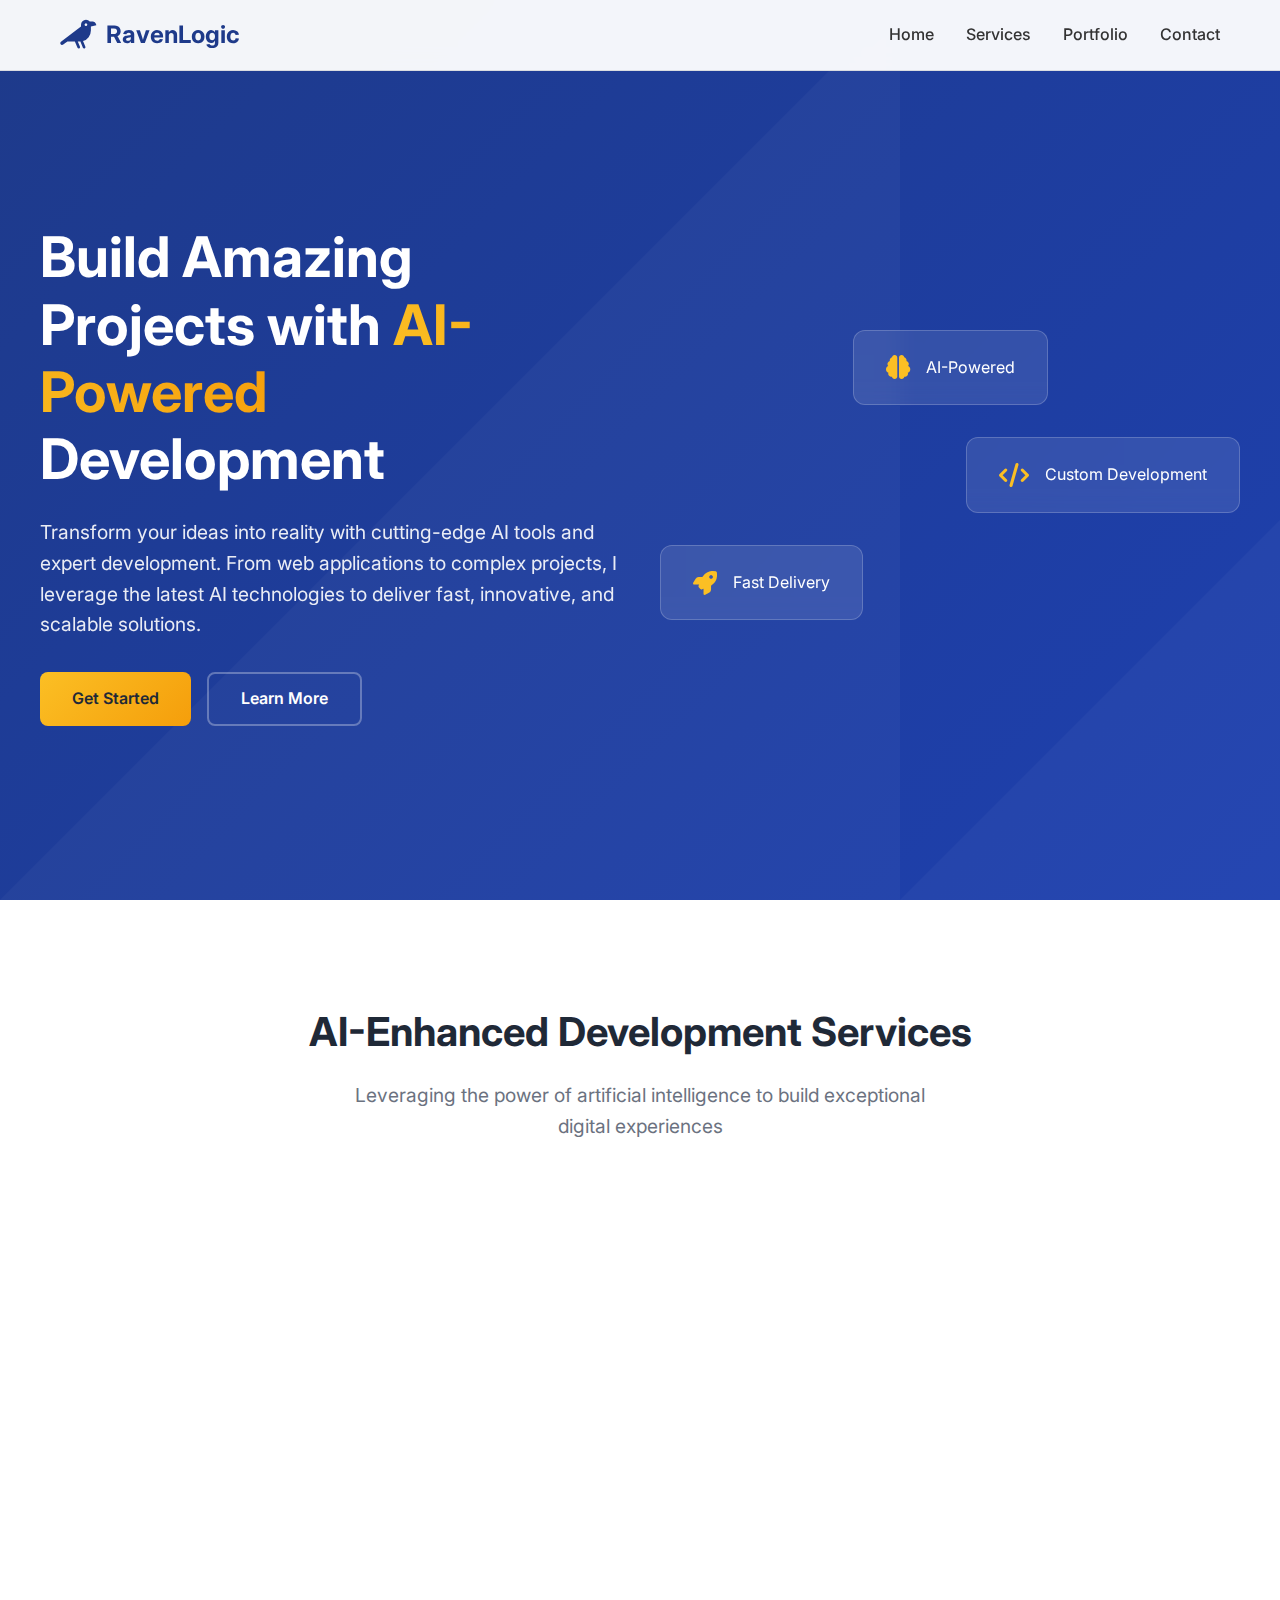
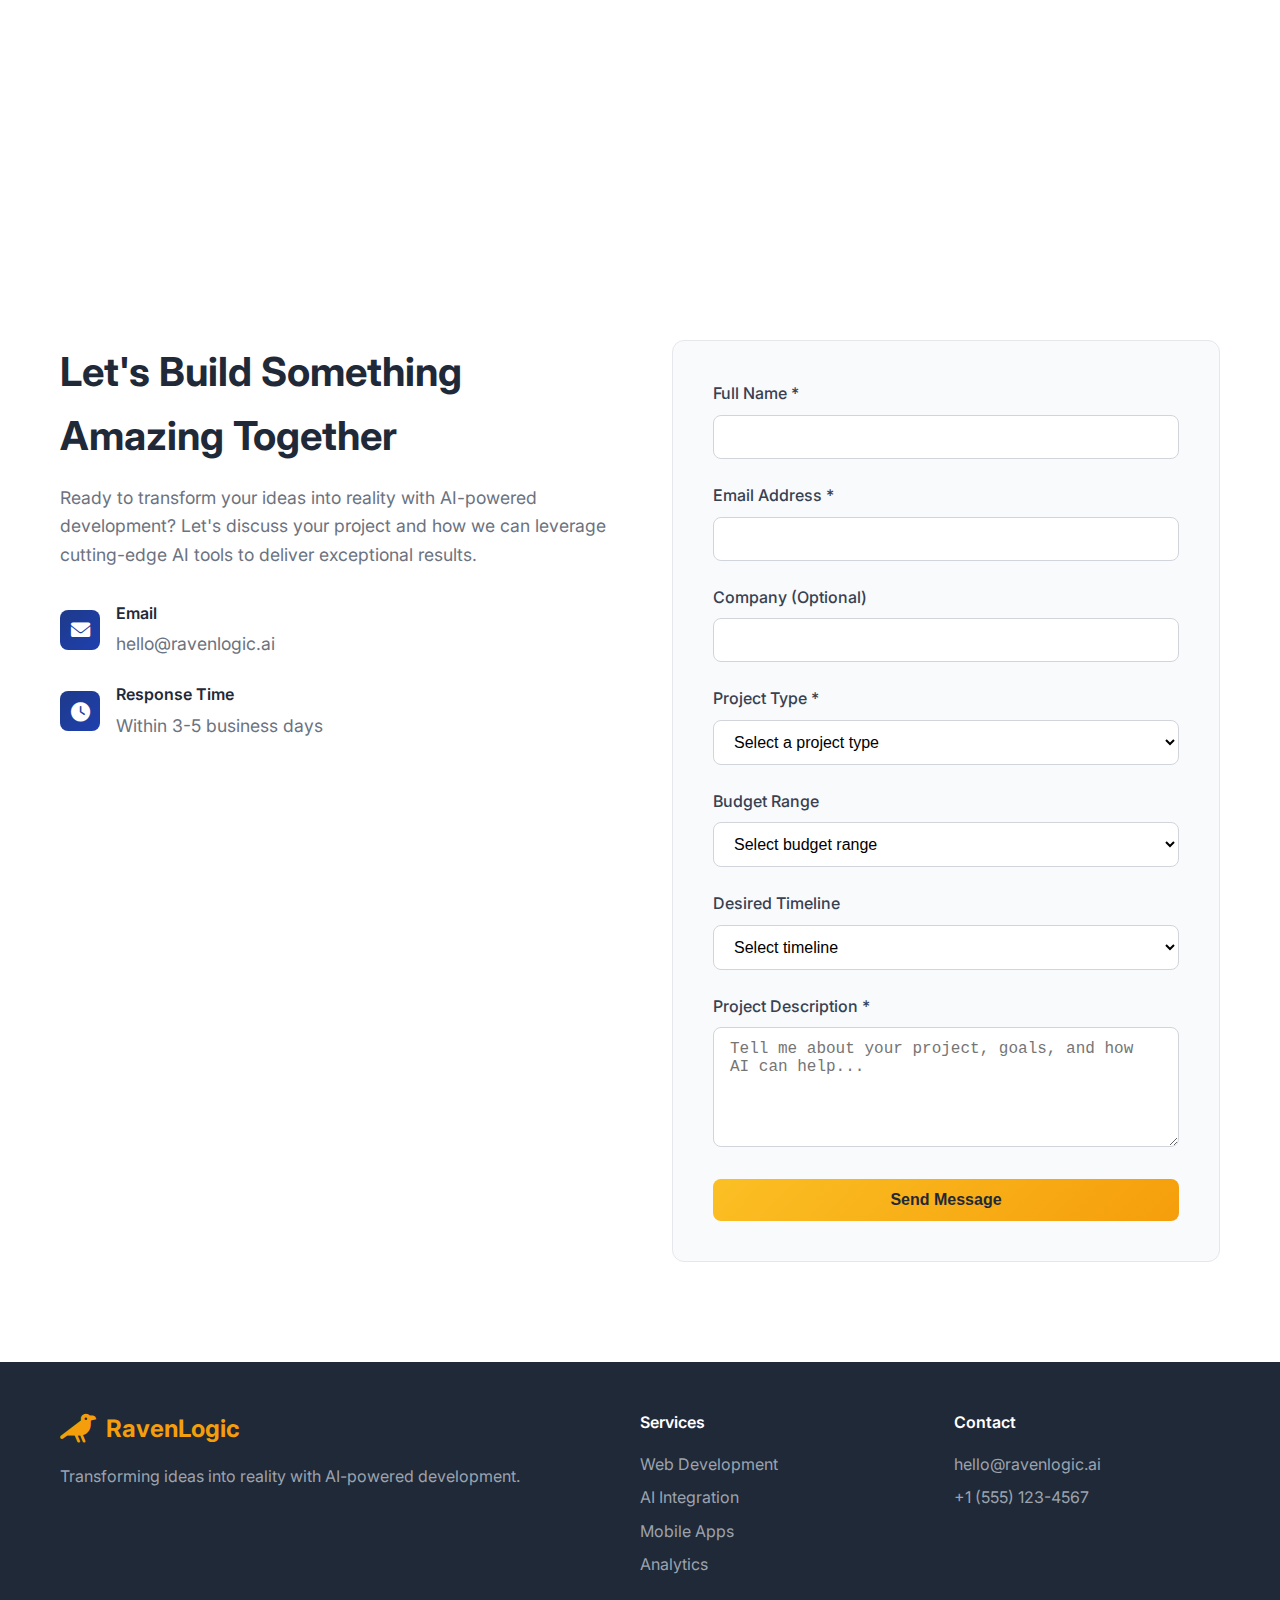
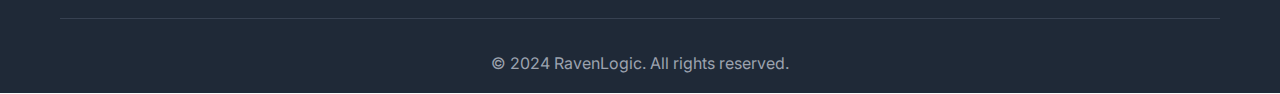
<file: index.html>
<!DOCTYPE html>
<html lang="en">
<head>
    <meta charset="UTF-8">
    <meta name="viewport" content="width=device-width, initial-scale=1.0">
    <title>RavenLogic - Build Your Next Project with AI-Powered Development</title>
    <meta name="description" content="RavenLogic delivers professional AI development services. Get custom web applications and projects built using cutting-edge AI tools and technologies.">
    <link rel="stylesheet" href="styles.css">
    <link href="https://cdnjs.cloudflare.com/ajax/libs/font-awesome/6.0.0/css/all.min.css" rel="stylesheet">
    <link href="https://fonts.googleapis.com/css2?family=Inter:wght@300;400;500;600;700&display=swap" rel="stylesheet">
    
    <!-- Google Analytics -->
    <script async src="https://www.googletagmanager.com/gtag/js?id=G-CSMR2V5DXK"></script>
    <script>
        window.dataLayer = window.dataLayer || [];
        function gtag(){dataLayer.push(arguments);}
        gtag('js', new Date());
        gtag('config', 'G-CSMR2V5DXK');
    </script>
</head>
<body>
    <!-- Navigation -->
    <nav class="navbar">
        <div class="nav-container">
            <div class="nav-logo">
                <i class="fas fa-crow"></i>
                <span>RavenLogic</span>
            </div>
            <ul class="nav-menu">
                <li><a href="#home" class="nav-link">Home</a></li>
                <li><a href="#services" class="nav-link">Services</a></li>
                <li><a href="portfolio.html" class="nav-link">Portfolio</a></li>
                <li><a href="#contact" class="nav-link">Contact</a></li>
            </ul>
            <div class="hamburger">
                <span class="bar"></span>
                <span class="bar"></span>
                <span class="bar"></span>
            </div>
        </div>
    </nav>

    <!-- Hero Section -->
    <section id="home" class="hero">
        <div class="hero-text-section">
            <h1 class="hero-title">
                Build Amazing Projects with 
                <span class="gradient-text">AI-Powered</span> 
                Development
            </h1>
            <p class="hero-description">
                Transform your ideas into reality with cutting-edge AI tools and expert development. 
                From web applications to complex projects, I leverage the latest AI technologies 
                to deliver fast, innovative, and scalable solutions.
            </p>
            <div class="hero-buttons">
                <a href="#contact" class="btn btn-primary">Get Started</a>
                <a href="#services" class="btn btn-secondary">Learn More</a>
            </div>
        </div>
        
        <div class="hero-visual-section">
            <div class="floating-card">
                <i class="fas fa-brain"></i>
                <span>AI-Powered</span>
            </div>
            <div class="floating-card">
                <i class="fas fa-code"></i>
                <span>Custom Development</span>
            </div>
            <div class="floating-card">
                <i class="fas fa-rocket"></i>
                <span>Fast Delivery</span>
            </div>
        </div>
    </section>

    <!-- Services Section -->
    <section id="services" class="services">
        <div class="container">
            <div class="section-header">
                <h2>AI-Enhanced Development Services</h2>
                <p>Leveraging the power of artificial intelligence to build exceptional digital experiences</p>
            </div>
            <div class="services-grid">
                <div class="service-card">
                    <div class="service-icon">
                        <i class="fas fa-globe"></i>
                    </div>
                    <h3>AI-Powered Web Applications</h3>
                    <p>Custom web applications built with AI assistance for faster development, intelligent features, and superior user experiences.</p>
                    <ul class="service-features">
                        <li>React, Vue, or vanilla JavaScript</li>
                        <li>AI-generated UI components</li>
                        <li>Intelligent user interactions</li>
                        <li>Automated testing and optimization</li>
                    </ul>
                </div>
                <div class="service-card">
                    <div class="service-icon">
                        <i class="fas fa-robot"></i>
                    </div>
                    <h3>AI Integration & Automation</h3>
                    <p>Integrate AI tools and automation into existing projects to improve efficiency and add intelligent capabilities.</p>
                    <ul class="service-features">
                        <li>ChatGPT & OpenAI integration</li>
                        <li>Workflow automation</li>
                        <li>Custom AI solutions</li>
                        <li>Data processing pipelines</li>
                    </ul>
                </div>
                <div class="service-card">
                    <div class="service-icon">
                        <i class="fas fa-cogs"></i>
                    </div>
                    <h3>Rapid Prototyping</h3>
                    <p>Quick proof-of-concepts and prototypes using AI tools to validate ideas and accelerate development cycles.</p>
                    <ul class="service-features">
                        <li>Fast MVP development</li>
                        <li>AI-assisted coding</li>
                        <li>Automated documentation</li>
                        <li>Quick iterations</li>
                    </ul>
                </div>
            </div>
        </div>
    </section>

    <!-- Contact Section -->
    <section id="contact" class="contact">
        <div class="container">
            <div class="contact-content">
                <div class="contact-info">
                    <h2>Let's Build Something Amazing Together</h2>
                    <p>Ready to transform your ideas into reality with AI-powered development? Let's discuss your project and how we can leverage cutting-edge AI tools to deliver exceptional results.</p>
                    
                    <div class="contact-methods">
                        <div class="contact-method">
                            <i class="fas fa-envelope"></i>
                            <div>
                                <h4>Email</h4>
                                <p>hello@ravenlogic.ai</p>
                            </div>
                        </div>
                        <div class="contact-method">
                            <i class="fas fa-clock"></i>
                            <div>
                                <h4>Response Time</h4>
                                <p>Within 3-5 business days</p>
                            </div>
                        </div>
                    </div>
                </div>

                <form class="contact-form" id="contactForm">
                    <div class="form-group">
                        <label for="name">Full Name *</label>
                        <input type="text" id="name" name="name" required>
                    </div>
                    <div class="form-group">
                        <label for="email">Email Address *</label>
                        <input type="email" id="email" name="email" required>
                    </div>
                    <div class="form-group">
                        <label for="company">Company (Optional)</label>
                        <input type="text" id="company" name="company">
                    </div>
                    <div class="form-group">
                        <label for="project-type">Project Type *</label>
                        <select id="project-type" name="project-type" required>
                            <option value="">Select a project type</option>
                            <option value="web-app">Web Application</option>
                            <option value="mobile-app">Mobile Application</option>
                            <option value="ai-integration">AI Integration</option>
                            <option value="automation">Automation Project</option>
                            <option value="analytics">Analytics Dashboard</option>
                            <option value="other">Other</option>
                        </select>
                    </div>
                    <div class="form-group">
                        <label for="budget">Budget Range</label>
                        <select id="budget" name="budget">
                            <option value="">Select budget range</option>
                            <option value="under-5k">Under $5,000</option>
                            <option value="5k-15k">$5,000 - $15,000</option>
                            <option value="15k-50k">$15,000 - $50,000</option>
                            <option value="50k-plus">$50,000+</option>
                            <option value="discuss">Let's discuss</option>
                        </select>
                    </div>
                    <div class="form-group">
                        <label for="timeline">Desired Timeline</label>
                        <select id="timeline" name="timeline">
                            <option value="">Select timeline</option>
                            <option value="asap">ASAP</option>
                            <option value="1-month">Within 1 month</option>
                            <option value="2-3-months">2-3 months</option>
                            <option value="3-6-months">3-6 months</option>
                            <option value="flexible">Flexible</option>
                        </select>
                    </div>
                    <div class="form-group">
                        <label for="message">Project Description *</label>
                        <textarea id="message" name="message" rows="5" placeholder="Tell me about your project, goals, and how AI can help..." required></textarea>
                    </div>
                    <button type="submit" class="btn btn-primary btn-full">
                        <span class="btn-text">Send Message</span>
                        <span class="btn-loading">Sending...</span>
                    </button>
                </form>
            </div>
        </div>
    </section>

    <!-- Footer -->
    <footer class="footer">
        <div class="container">
            <div class="footer-content">
                <div class="footer-brand">
                    <div class="nav-logo">
                        <i class="fas fa-crow"></i>
                        <span>RavenLogic</span>
                    </div>
                    <p>Transforming ideas into reality with AI-powered development.</p>
                </div>
                <div class="footer-links">
                    <h4>Services</h4>
                    <ul>
                        <li><a href="#services">Web Development</a></li>
                        <li><a href="#services">AI Integration</a></li>
                        <li><a href="#services">Mobile Apps</a></li>
                        <li><a href="#services">Analytics</a></li>
                    </ul>
                </div>
                <div class="footer-contact">
                    <h4>Contact</h4>
                    <p>hello@ravenlogic.ai</p>
                    <p>+1 (555) 123-4567</p>
                </div>
            </div>
            <div class="footer-bottom">
                <p>&copy; 2024 RavenLogic. All rights reserved.</p>
            </div>
        </div>
    </footer>

    <script src="script.js"></script>
</body>
</html>
</file>
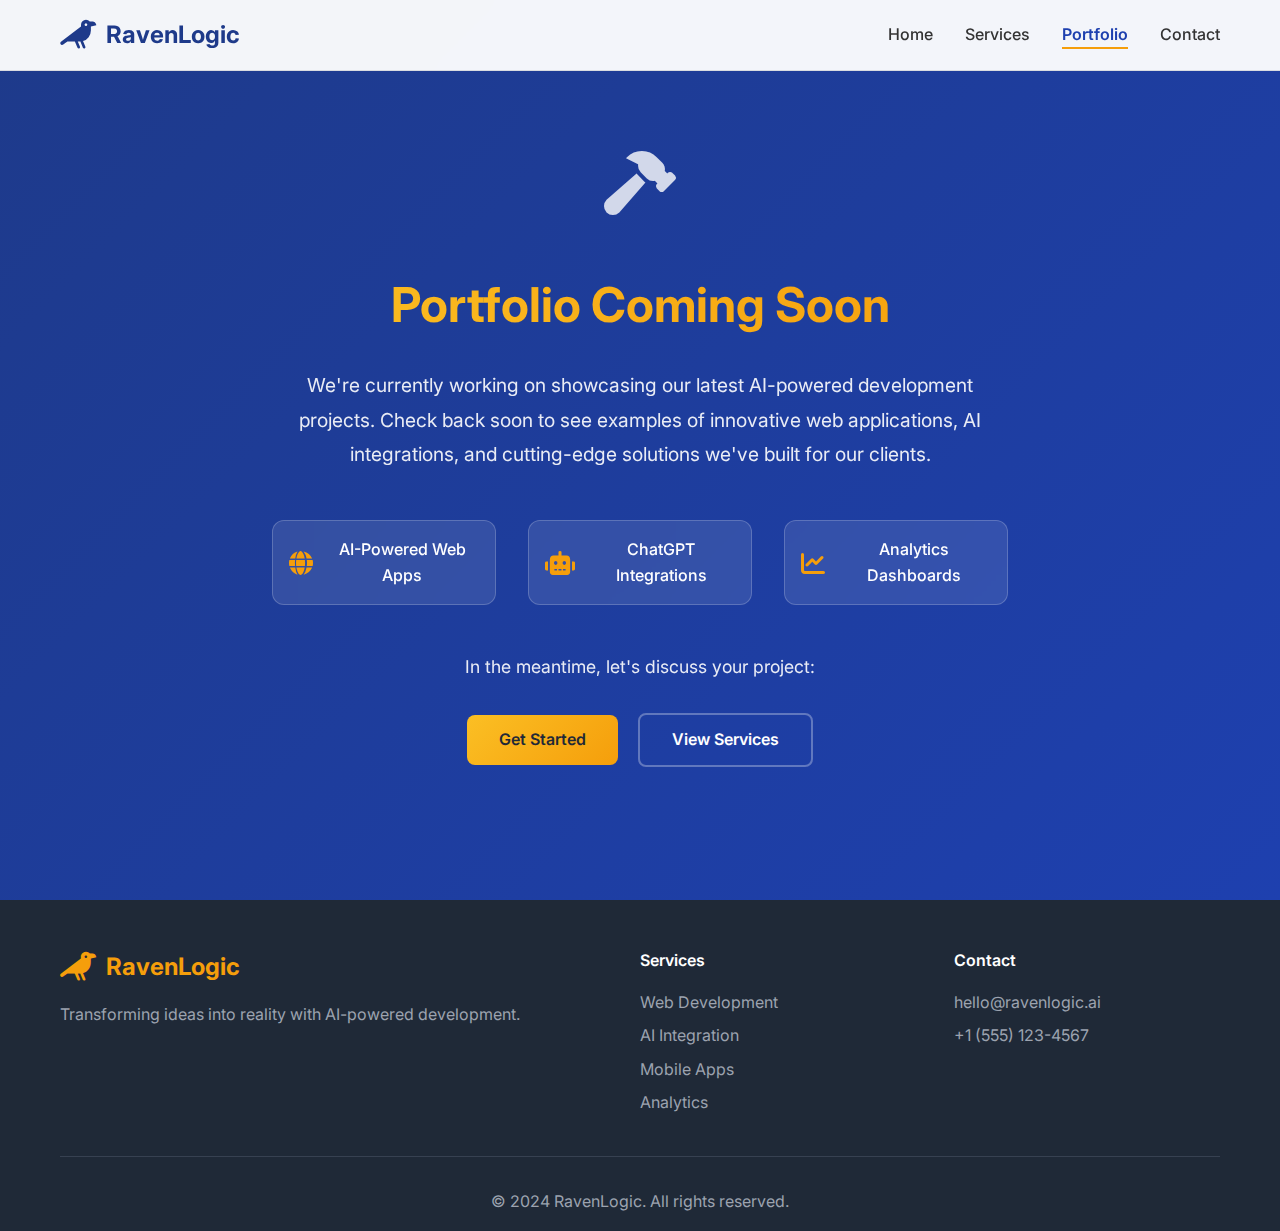
<file: portfolio.html>
<!DOCTYPE html>
<html lang="en">
<head>
    <meta charset="UTF-8">
    <meta name="viewport" content="width=device-width, initial-scale=1.0">
    <title>Portfolio - RavenLogic</title>
    <meta name="description" content="RavenLogic portfolio showcase - Coming Soon">
    <link rel="stylesheet" href="styles.css">
    <link href="https://cdnjs.cloudflare.com/ajax/libs/font-awesome/6.0.0/css/all.min.css" rel="stylesheet">
    <link href="https://fonts.googleapis.com/css2?family=Inter:wght@300;400;500;600;700&display=swap" rel="stylesheet">
    
    <!-- Google Analytics -->
    <script async src="https://www.googletagmanager.com/gtag/js?id=G-CSMR2V5DXK"></script>
    <script>
        window.dataLayer = window.dataLayer || [];
        function gtag(){dataLayer.push(arguments);}
        gtag('js', new Date());
        gtag('config', 'G-CSMR2V5DXK');
    </script>
</head>
<body>
    <!-- Navigation -->
    <nav class="navbar">
        <div class="nav-container">
            <div class="nav-logo">
                <i class="fas fa-crow"></i>
                <span>RavenLogic</span>
            </div>
            <ul class="nav-menu">
                <li><a href="index.html#home" class="nav-link">Home</a></li>
                <li><a href="index.html#services" class="nav-link">Services</a></li>
                <li><a href="portfolio.html" class="nav-link active">Portfolio</a></li>
                <li><a href="index.html#contact" class="nav-link">Contact</a></li>
            </ul>
            <div class="hamburger">
                <span class="bar"></span>
                <span class="bar"></span>
                <span class="bar"></span>
            </div>
        </div>
    </nav>

    <!-- Coming Soon Section -->
    <section class="coming-soon">
        <div class="container">
            <div class="coming-soon-content">
                <div class="coming-soon-icon">
                    <i class="fas fa-hammer"></i>
                </div>
                <h1>Portfolio Coming Soon</h1>
                <p class="coming-soon-description">
                    We're currently working on showcasing our latest AI-powered development projects. 
                    Check back soon to see examples of innovative web applications, AI integrations, 
                    and cutting-edge solutions we've built for our clients.
                </p>
                <div class="coming-soon-features">
                    <div class="feature">
                        <i class="fas fa-globe"></i>
                        <span>AI-Powered Web Apps</span>
                    </div>
                    <div class="feature">
                        <i class="fas fa-robot"></i>
                        <span>ChatGPT Integrations</span>
                    </div>
                    <div class="feature">
                        <i class="fas fa-chart-line"></i>
                        <span>Analytics Dashboards</span>
                    </div>
                </div>
                <div class="coming-soon-cta">
                    <p>In the meantime, let's discuss your project:</p>
                    <a href="index.html#contact" class="btn btn-primary">Get Started</a>
                    <a href="index.html#services" class="btn btn-secondary">View Services</a>
                </div>
            </div>
        </div>
    </section>

    <!-- Footer -->
    <footer class="footer">
        <div class="container">
            <div class="footer-content">
                <div class="footer-brand">
                    <div class="nav-logo">
                        <i class="fas fa-crow"></i>
                        <span>RavenLogic</span>
                    </div>
                    <p>Transforming ideas into reality with AI-powered development.</p>
                </div>
                <div class="footer-links">
                    <h4>Services</h4>
                    <ul>
                        <li><a href="index.html#services">Web Development</a></li>
                        <li><a href="index.html#services">AI Integration</a></li>
                        <li><a href="index.html#services">Mobile Apps</a></li>
                        <li><a href="index.html#services">Analytics</a></li>
                    </ul>
                </div>
                <div class="footer-contact">
                    <h4>Contact</h4>
                    <p>hello@ravenlogic.ai</p>
                    <p>+1 (555) 123-4567</p>
                </div>
            </div>
            <div class="footer-bottom">
                <p>&copy; 2024 RavenLogic. All rights reserved.</p>
            </div>
        </div>
    </footer>

    <script src="script.js"></script>
</body>
</html>
</file>
<file: styles.css>
/* Reset and Base Styles */
* {
    margin: 0;
    padding: 0;
    box-sizing: border-box;
}

html {
    scroll-behavior: smooth;
}

body {
    font-family: 'Inter', sans-serif;
    line-height: 1.6;
    color: #333;
    background-color: #fafafa;
}

.container {
    max-width: 1200px;
    margin: 0 auto;
    padding: 0 20px;
}

/* Navigation */
.navbar {
    position: fixed;
    top: 0;
    width: 100%;
    background: rgba(255, 255, 255, 0.95);
    backdrop-filter: blur(10px);
    border-bottom: 1px solid rgba(0, 0, 0, 0.1);
    z-index: 1000;
    transition: all 0.3s ease;
}

.nav-container {
    max-width: 1200px;
    margin: 0 auto;
    padding: 0 20px;
    display: flex;
    justify-content: space-between;
    align-items: center;
    height: 70px;
}

.nav-logo {
    display: flex;
    align-items: center;
    gap: 10px;
    font-size: 1.5rem;
    font-weight: 700;
    color: #1e3a8a;
}

.nav-logo i {
    font-size: 1.8rem;
}

.nav-menu {
    display: flex;
    list-style: none;
    gap: 2rem;
}

.nav-link {
    text-decoration: none;
    color: #333;
    font-weight: 500;
    transition: color 0.3s ease;
    position: relative;
}

.nav-link:hover {
    color: #2563eb;
}

.nav-link::after {
    content: '';
    position: absolute;
    width: 0;
    height: 2px;
    bottom: -5px;
    left: 0;
    background-color: #2563eb;
    transition: width 0.3s ease;
}

.nav-link:hover::after {
    width: 100%;
}

.hamburger {
    display: none;
    flex-direction: column;
    cursor: pointer;
}

.hamburger .bar {
    width: 25px;
    height: 3px;
    background-color: #333;
    margin: 3px 0;
    transition: 0.3s;
}

/* Hero Section */
.hero {
    min-height: 100vh;
    display: flex;
    align-items: center;
    padding: 100px 20px 50px;
    background: linear-gradient(135deg, #1e3a8a 0%, #1e40af 100%);
    color: white;
    position: relative;
    overflow: hidden;
}

.hero::after {
    content: "";
    display: table;
    clear: both;
}

.hero::before {
    content: '';
    position: absolute;
    top: 0;
    left: 0;
    right: 0;
    bottom: 0;
    background: url('data:image/svg+xml,<svg xmlns="http://www.w3.org/2000/svg" viewBox="0 0 1000 1000"><polygon fill="%23ffffff08" points="0,1000 1000,0 1000,1000"/></svg>');
}

/* Hero Text Section */
.hero-text-section {
    max-width: 1200px;
    margin: 0 auto;
    padding: 0 20px;
    display: flex;
    flex-direction: column;
    justify-content: center;
    align-items: flex-start;
    position: relative;
    width: 50%;
    float: left;
    box-sizing: border-box;
}

/* Hero Visual Section */
.hero-visual-section {
    max-width: 1200px;
    margin: 0 auto;
    padding: 0 20px;
    display: flex;
    flex-direction: column;
    gap: 2rem;
    align-items: center;
    justify-content: center;
    position: relative;
    width: 50%;
    float: right;
    box-sizing: border-box;
    min-height: 400px;
}

.hero-title {
    font-size: 3.5rem;
    font-weight: 700;
    line-height: 1.2;
    margin-bottom: 1.5rem;
}

.gradient-text {
    background: linear-gradient(45deg, #fbbf24, #f59e0b);
    -webkit-background-clip: text;
    -webkit-text-fill-color: transparent;
    background-clip: text;
}

.hero-description {
    font-size: 1.2rem;
    margin-bottom: 2rem;
    opacity: 0.9;
}

.hero-buttons {
    display: flex;
    gap: 1rem;
    flex-wrap: wrap;
}

.btn {
    padding: 12px 32px;
    border-radius: 8px;
    text-decoration: none;
    font-weight: 600;
    transition: all 0.3s ease;
    cursor: pointer;
    border: none;
    display: inline-flex;
    align-items: center;
    justify-content: center;
    font-size: 1rem;
}

.btn-primary {
    background: linear-gradient(135deg, #fbbf24 0%, #f59e0b 100%);
    color: #1f2937;
    font-weight: 600;
}

.btn-primary:hover {
    background: linear-gradient(135deg, #f59e0b 0%, #d97706 100%);
    transform: translateY(-2px);
    box-shadow: 0 10px 25px rgba(251, 191, 36, 0.4);
}

.btn-secondary {
    background: transparent;
    color: white;
    border: 2px solid rgba(255, 255, 255, 0.3);
}

.btn-secondary:hover {
    background: rgba(255, 255, 255, 0.1);
    border-color: rgba(255, 255, 255, 0.5);
}

.btn-full {
    width: 100%;
}

.hero-visual {
    display: flex;
    flex-direction: column;
    gap: 2rem;
    align-items: center;
}

.floating-card {
    background: rgba(255, 255, 255, 0.1);
    backdrop-filter: blur(10px);
    padding: 1.5rem 2rem;
    border-radius: 12px;
    border: 1px solid rgba(255, 255, 255, 0.2);
    display: flex;
    align-items: center;
    gap: 1rem;
    animation: float 6s ease-in-out infinite;
    transform-origin: center;
}

.floating-card:nth-child(2) {
    animation-delay: 2s;
    align-self: flex-end;
}

.floating-card:nth-child(3) {
    animation-delay: 4s;
    align-self: flex-start;
}

.floating-card i {
    font-size: 1.5rem;
    color: #fbbf24;
}

@keyframes float {
    0%, 100% { transform: translateY(0px); }
    50% { transform: translateY(-20px); }
}

/* Sections */
.section-header {
    text-align: center;
    margin-bottom: 4rem;
}

.section-header h2 {
    font-size: 2.5rem;
    font-weight: 700;
    margin-bottom: 1rem;
    color: #1f2937;
}

.section-header p {
    font-size: 1.2rem;
    color: #6b7280;
    max-width: 600px;
    margin: 0 auto;
}

/* Services Section */
.services {
    padding: 100px 0;
    background: white;
}

.services-grid {
    display: grid;
    grid-template-columns: repeat(auto-fit, minmax(350px, 1fr));
    gap: 2rem;
}

.service-card {
    background: white;
    padding: 2.5rem;
    border-radius: 12px;
    box-shadow: 0 4px 6px rgba(0, 0, 0, 0.05);
    border: 1px solid #e5e7eb;
    transition: all 0.3s ease;
    position: relative;
    overflow: hidden;
}

.service-card::before {
    content: '';
    position: absolute;
    top: 0;
    left: 0;
    right: 0;
    height: 4px;
    background: linear-gradient(90deg, #1e3a8a, #1e40af);
    opacity: 0;
    transition: opacity 0.3s ease;
}

.service-card:hover {
    transform: translateY(-5px);
    box-shadow: 0 20px 40px rgba(0, 0, 0, 0.1);
}

.service-card:hover::before {
    opacity: 1;
}

.service-icon {
    width: 60px;
    height: 60px;
    background: linear-gradient(135deg, #1e3a8a 0%, #1e40af 100%);
    border-radius: 12px;
    display: flex;
    align-items: center;
    justify-content: center;
    margin-bottom: 1.5rem;
}

.service-icon i {
    font-size: 1.5rem;
    color: white;
}

.service-card h3 {
    font-size: 1.3rem;
    font-weight: 600;
    margin-bottom: 1rem;
    color: #1f2937;
}

.service-card p {
    color: #6b7280;
    margin-bottom: 1.5rem;
    line-height: 1.6;
}

.service-features {
    list-style: none;
}

.service-features li {
    color: #4b5563;
    margin-bottom: 0.5rem;
    position: relative;
    padding-left: 1.5rem;
}

.service-features li::before {
    content: '✓';
    position: absolute;
    left: 0;
    color: #10b981;
    font-weight: 600;
}

/* Portfolio Section */
.portfolio {
    padding: 100px 0;
    background: #f9fafb;
}

.portfolio-grid {
    display: grid;
    grid-template-columns: repeat(auto-fit, minmax(350px, 1fr));
    gap: 2rem;
}

.portfolio-item {
    background: white;
    border-radius: 12px;
    overflow: hidden;
    box-shadow: 0 4px 6px rgba(0, 0, 0, 0.05);
    transition: all 0.3s ease;
}

.portfolio-item:hover {
    transform: translateY(-5px);
    box-shadow: 0 20px 40px rgba(0, 0, 0, 0.1);
}

.portfolio-image {
    height: 200px;
    background: linear-gradient(135deg, #1e3a8a 0%, #1e40af 100%);
    display: flex;
    align-items: center;
    justify-content: center;
}

.portfolio-placeholder {
    color: white;
    text-align: center;
}

.portfolio-placeholder i {
    font-size: 3rem;
    margin-bottom: 1rem;
    display: block;
}

.portfolio-content {
    padding: 2rem;
}

.portfolio-content h3 {
    font-size: 1.3rem;
    font-weight: 600;
    margin-bottom: 0.5rem;
    color: #1f2937;
}

.portfolio-content p {
    color: #6b7280;
    margin-bottom: 1.5rem;
}

.portfolio-tags {
    display: flex;
    gap: 0.5rem;
    flex-wrap: wrap;
}

.portfolio-tags span {
    background: #e0e7ff;
    color: #3730a3;
    padding: 0.25rem 0.75rem;
    border-radius: 6px;
    font-size: 0.875rem;
    font-weight: 500;
}

/* Contact Section */
.contact {
    padding: 100px 0;
    background: white;
}

.contact-content {
    display: grid;
    grid-template-columns: 1fr 1fr;
    gap: 4rem;
    align-items: start;
}

.contact-info h2 {
    font-size: 2.5rem;
    font-weight: 700;
    margin-bottom: 1rem;
    color: #1f2937;
}

.contact-info p {
    font-size: 1.1rem;
    color: #6b7280;
    margin-bottom: 2rem;
    line-height: 1.6;
}

.contact-methods {
    margin-bottom: 3rem;
}

.contact-method {
    display: flex;
    align-items: center;
    gap: 1rem;
    margin-bottom: 1.5rem;
}

.contact-method i {
    width: 40px;
    height: 40px;
    background: linear-gradient(135deg, #1e3a8a 0%, #1e40af 100%);
    border-radius: 8px;
    display: flex;
    align-items: center;
    justify-content: center;
    color: white;
    font-size: 1.2rem;
}

.contact-method h4 {
    font-weight: 600;
    color: #1f2937;
    margin-bottom: 0.25rem;
}

.contact-method p {
    color: #6b7280;
    margin: 0;
}

.contact-benefits {
    background: #f9fafb;
    padding: 2rem;
    border-radius: 8px;
    border-left: 4px solid #2563eb;
}

.contact-benefits h4 {
    font-weight: 600;
    margin-bottom: 1rem;
    color: #1f2937;
}

.contact-benefits ul {
    list-style: none;
}

.contact-benefits li {
    color: #4b5563;
    margin-bottom: 0.5rem;
    position: relative;
    padding-left: 1.5rem;
}

.contact-benefits li::before {
    content: '→';
    position: absolute;
    left: 0;
    color: #2563eb;
    font-weight: 600;
}

/* Contact Form */
.contact-form {
    background: #f9fafb;
    padding: 2.5rem;
    border-radius: 12px;
    border: 1px solid #e5e7eb;
}

.form-group {
    margin-bottom: 1.5rem;
}

.form-group label {
    display: block;
    margin-bottom: 0.5rem;
    font-weight: 500;
    color: #374151;
}

.form-group input,
.form-group select,
.form-group textarea {
    width: 100%;
    padding: 12px 16px;
    border: 1px solid #d1d5db;
    border-radius: 8px;
    font-size: 1rem;
    transition: all 0.3s ease;
    background: white;
}

.form-group input:focus,
.form-group select:focus,
.form-group textarea:focus {
    outline: none;
    border-color: #2563eb;
    box-shadow: 0 0 0 3px rgba(37, 99, 235, 0.1);
}

.form-group textarea {
    resize: vertical;
    min-height: 120px;
}

.btn-loading {
    display: none;
}

.contact-form.loading .btn-text {
    display: none;
}

.contact-form.loading .btn-loading {
    display: inline;
}

/* Coming Soon Page */
.coming-soon {
    min-height: 100vh;
    display: flex;
    align-items: center;
    justify-content: center;
    background: linear-gradient(135deg, #1e3a8a 0%, #1e40af 100%);
    color: white;
    padding: 6rem 0;
}

.coming-soon-content {
    text-align: center;
    max-width: 800px;
    margin: 0 auto;
    padding: 0 2rem;
}

.coming-soon-icon {
    font-size: 4rem;
    margin-bottom: 2rem;
    opacity: 0.8;
}

.coming-soon h1 {
    font-size: 3rem;
    font-weight: 700;
    margin-bottom: 1.5rem;
    background: linear-gradient(45deg, #fbbf24, #f59e0b);
    -webkit-background-clip: text;
    -webkit-text-fill-color: transparent;
    background-clip: text;
}

.coming-soon-description {
    font-size: 1.2rem;
    line-height: 1.8;
    margin-bottom: 3rem;
    opacity: 0.9;
}

.coming-soon-features {
    display: grid;
    grid-template-columns: repeat(auto-fit, minmax(200px, 1fr));
    gap: 2rem;
    margin-bottom: 3rem;
}

.coming-soon-features .feature {
    display: flex;
    align-items: center;
    justify-content: center;
    gap: 0.75rem;
    padding: 1rem;
    background: rgba(255, 255, 255, 0.1);
    border-radius: 12px;
    backdrop-filter: blur(10px);
    border: 1px solid rgba(255, 255, 255, 0.2);
    transition: all 0.3s ease;
}

.coming-soon-features .feature:hover {
    transform: translateY(-2px);
    background: rgba(255, 255, 255, 0.15);
}

.coming-soon-features .feature i {
    font-size: 1.5rem;
    color: #f59e0b;
}

.coming-soon-features .feature span {
    font-weight: 500;
}

.coming-soon-cta {
    margin-top: 3rem;
}

.coming-soon-cta p {
    font-size: 1.1rem;
    margin-bottom: 2rem;
    opacity: 0.9;
}

.coming-soon-cta .btn {
    margin: 0 0.5rem;
}

.nav-link.active {
    color: #1e40af !important;
    font-weight: 600;
}

.nav-link.active::after {
    width: 100%;
    background: #f59e0b;
}

@media (max-width: 768px) {
    .coming-soon h1 {
        font-size: 2.5rem;
    }
    
    .coming-soon-description {
        font-size: 1.1rem;
    }
    
    .coming-soon-features {
        grid-template-columns: 1fr;
        gap: 1rem;
    }
    
    .coming-soon-cta .btn {
        display: block;
        margin: 0.5rem auto;
        max-width: 300px;
    }
}

/* Footer */
.footer {
    background: #1f2937;
    color: white;
    padding: 3rem 0 1rem;
}

.footer-content {
    display: grid;
    grid-template-columns: 2fr 1fr 1fr;
    gap: 3rem;
    margin-bottom: 2rem;
}

.footer-brand .nav-logo {
    color: #f59e0b;
}

.footer-brand p {
    margin-top: 1rem;
    color: #9ca3af;
}

.footer-links h4,
.footer-contact h4 {
    margin-bottom: 1rem;
    font-weight: 600;
}

.footer-links ul {
    list-style: none;
}

.footer-links li {
    margin-bottom: 0.5rem;
}

.footer-links a {
    color: #9ca3af;
    text-decoration: none;
    transition: color 0.3s ease;
}

.footer-links a:hover {
    color: white;
}

.footer-contact p {
    color: #9ca3af;
    margin-bottom: 0.5rem;
}

.footer-bottom {
    border-top: 1px solid #374151;
    padding-top: 2rem;
    text-align: center;
    color: #9ca3af;
}

/* Responsive Design */
@media (max-width: 768px) {
    .hamburger {
        display: flex;
    }

    .nav-menu {
        position: fixed;
        left: -100%;
        top: 70px;
        flex-direction: column;
        background-color: white;
        width: 100%;
        text-align: center;
        transition: 0.3s;
        box-shadow: 0 10px 27px rgba(0, 0, 0, 0.05);
        padding: 2rem 0;
    }

    .nav-menu.active {
        left: 0;
    }

    .nav-menu li {
        margin: 1rem 0;
    }

    .hamburger.active .bar:nth-child(2) {
        opacity: 0;
    }

    .hamburger.active .bar:nth-child(1) {
        transform: translateY(8px) rotate(45deg);
    }

    .hamburger.active .bar:nth-child(3) {
        transform: translateY(-8px) rotate(-45deg);
    }

    .hero {
        min-height: auto;
        padding: 120px 20px 60px;
        text-align: center;
    }

    .hero-text-section {
        width: 100%;
        float: none;
        text-align: center;
        align-items: center;
        max-width: none;
        margin: 0 auto;
        padding: 0 20px;
    }
    
    .hero-visual-section {
        display: none;
    }

    .hero-title {
        font-size: 2.5rem;
        margin-bottom: 1rem;
    }

    .hero-description {
        font-size: 1.1rem;
        margin-bottom: 2rem;
        max-width: 600px;
        margin-left: auto;
        margin-right: auto;
    }

    .services-grid {
        grid-template-columns: 1fr;
    }

    .portfolio-grid {
        grid-template-columns: 1fr;
    }

    .contact-content {
        grid-template-columns: 1fr;
        gap: 2rem;
    }

    .footer-content {
        grid-template-columns: 1fr;
        text-align: center;
    }

    .section-header h2 {
        font-size: 2rem;
    }

    .hero-buttons {
        justify-content: center;
    }

    .btn {
        flex: 1;
        min-width: 140px;
    }
}

@media (max-width: 480px) {
    .hero {
        padding: 100px 15px 50px;
    }

    .hero-title {
        font-size: 2rem;
        line-height: 1.1;
    }

    .hero-description {
        font-size: 1rem;
        padding: 0 10px;
    }

    .hero-text-section {
        padding: 0 10px;
    }

    .service-card,
    .contact-form {
        padding: 1.5rem;
    }
}

/* Animations */
@keyframes fadeInUp {
    from {
        opacity: 0;
        transform: translateY(30px);
    }
    to {
        opacity: 1;
        transform: translateY(0);
    }
}

.service-card,
.portfolio-item {
    animation: fadeInUp 0.6s ease forwards;
}

.service-card:nth-child(even) {
    animation-delay: 0.2s;
}

.portfolio-item:nth-child(2) {
    animation-delay: 0.2s;
}

.portfolio-item:nth-child(3) {
    animation-delay: 0.4s;
}
</file>
